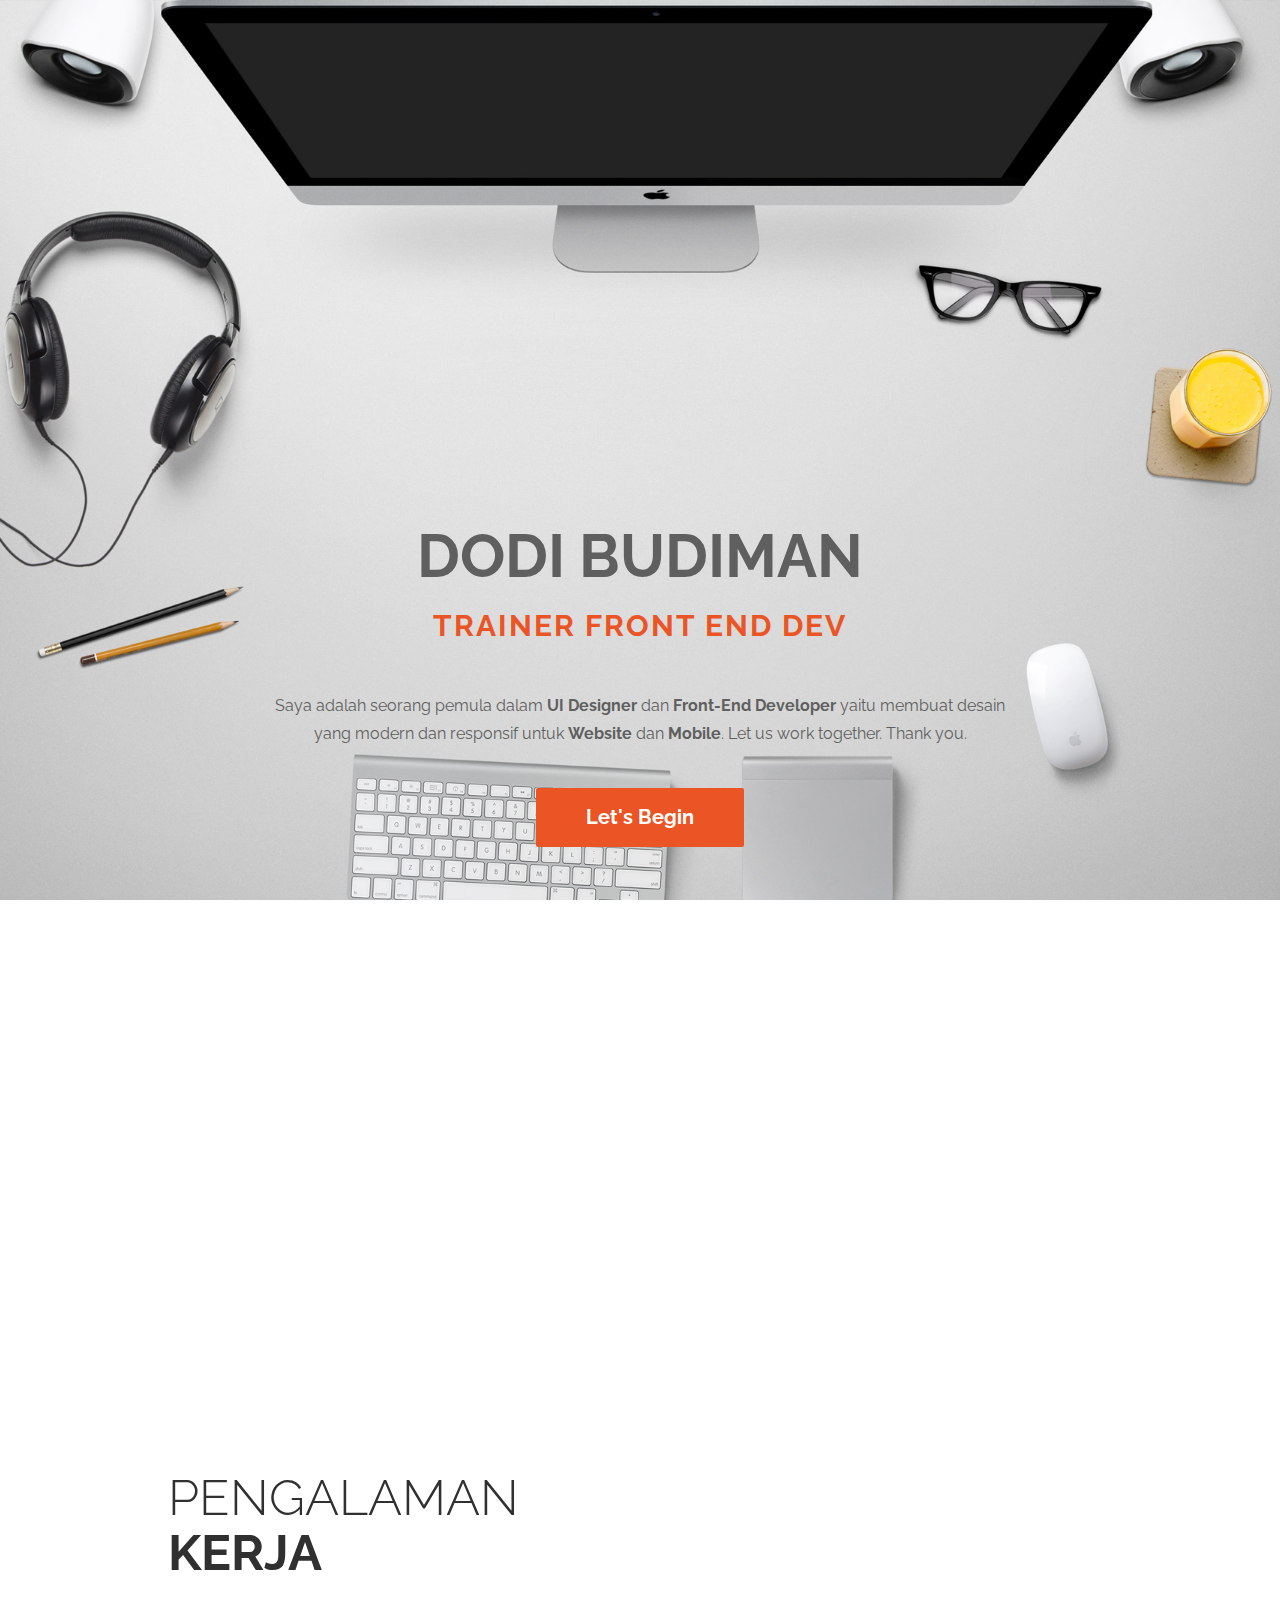
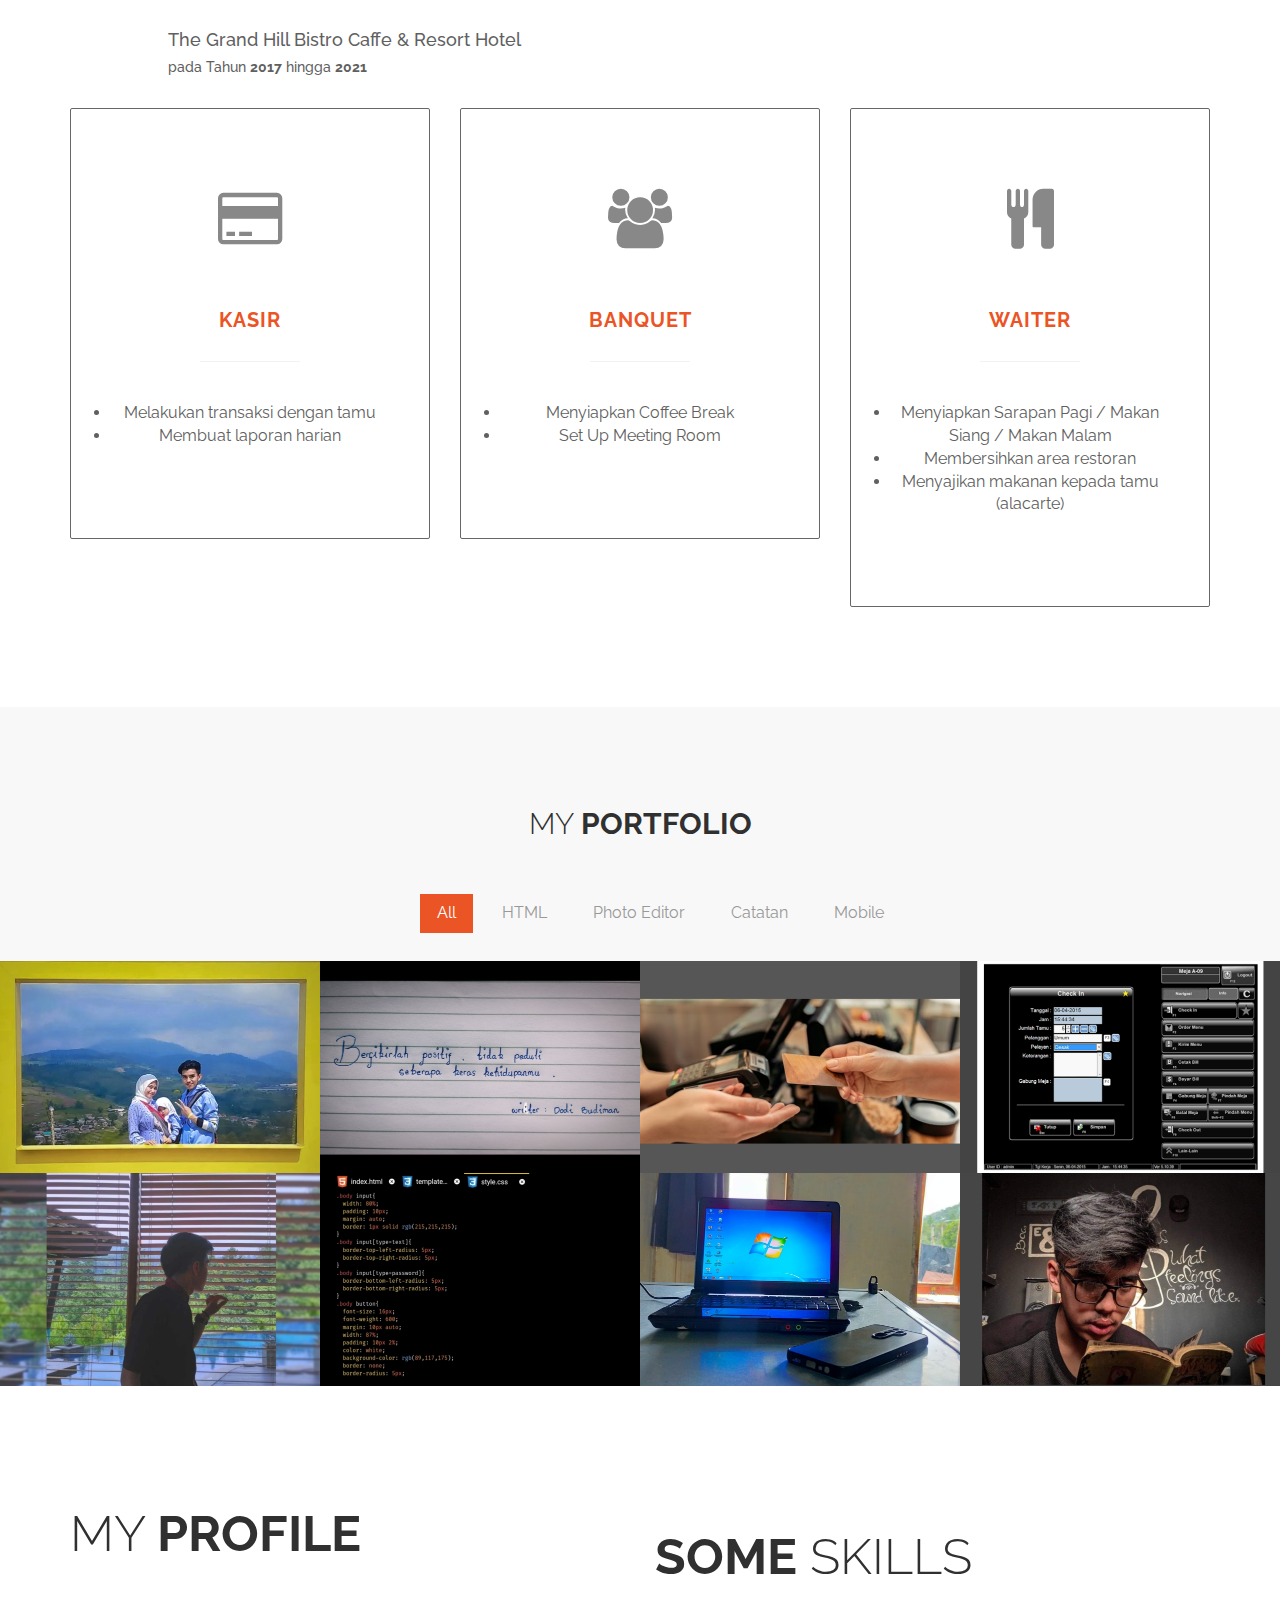
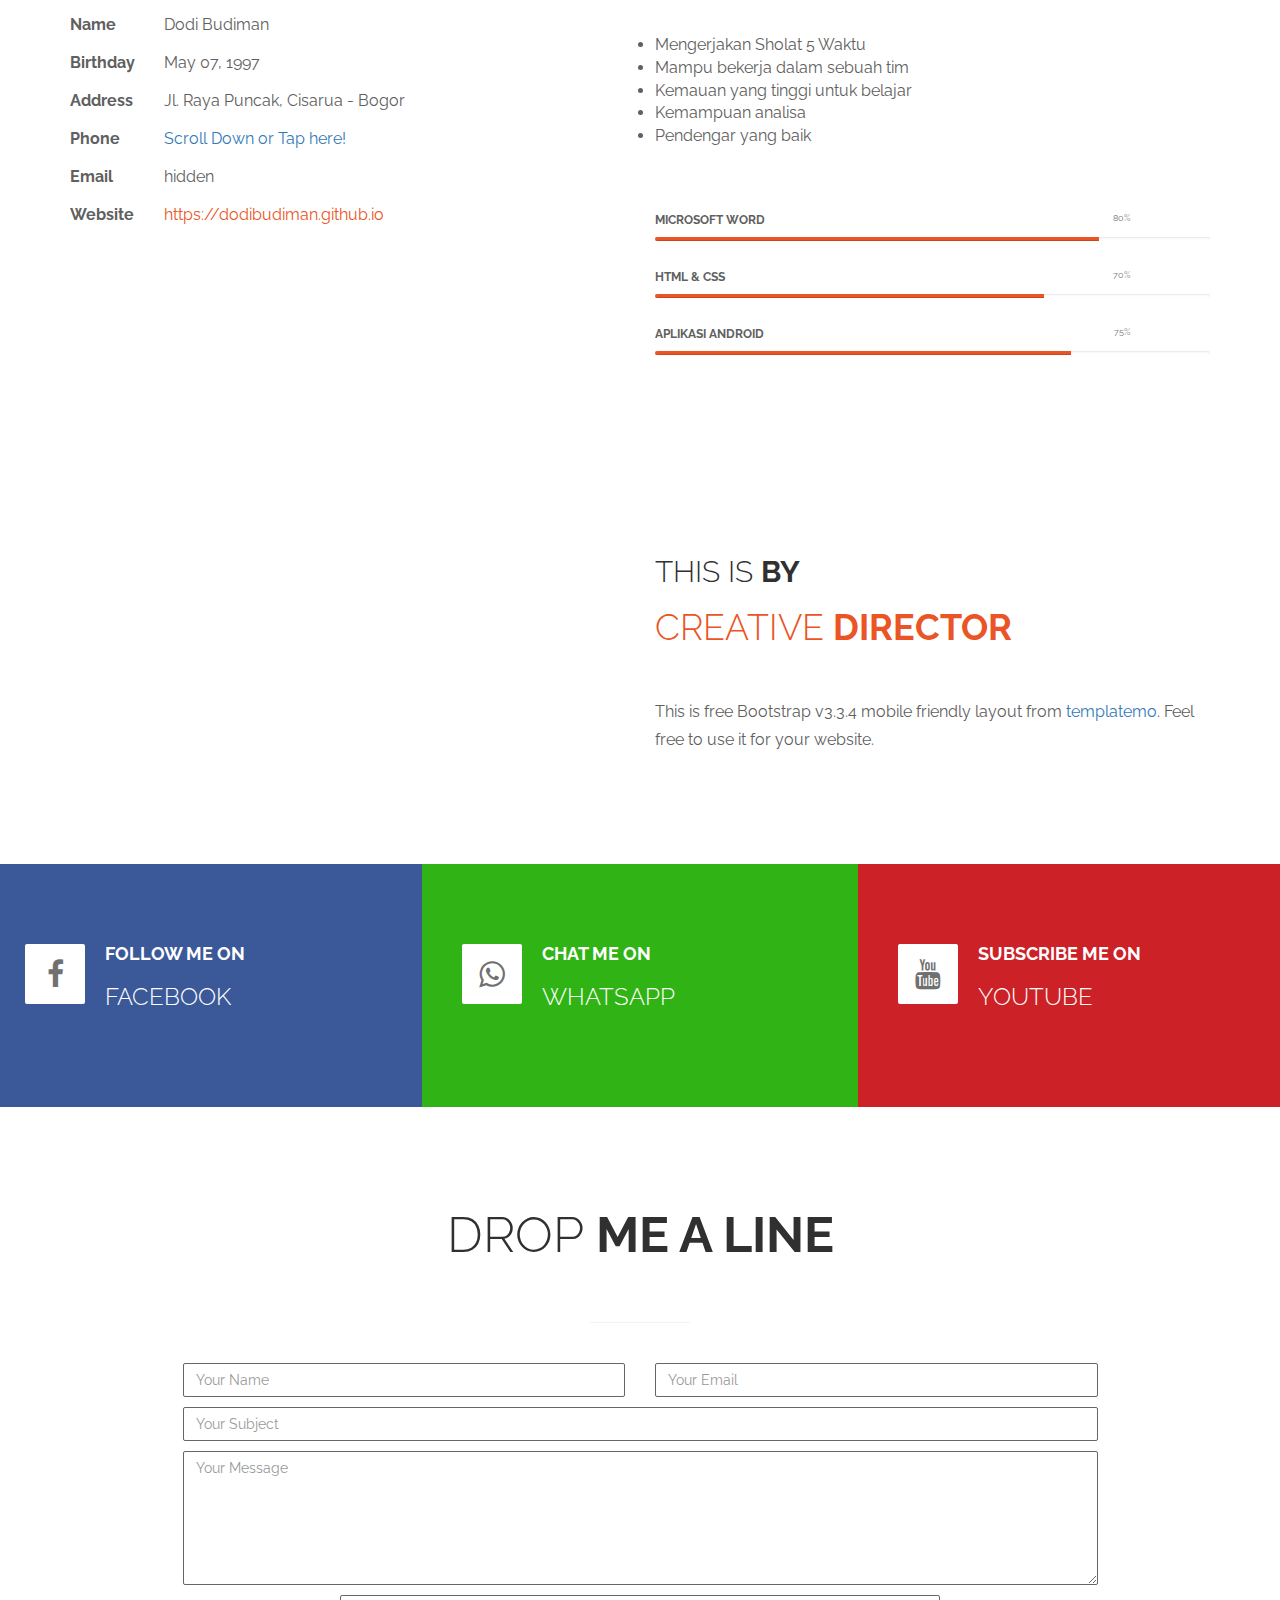
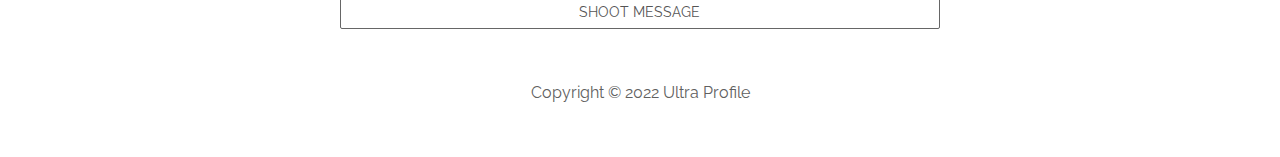
<file: index.html>
<!DOCTYPE html>
<html lang="en">
<head>
	<meta charset="utf-8">
	<meta http-equiv="X-UA-Compatible" content="IE=Edge">
	<meta name="viewport" content="width=device-width, initial-scale=1">
	<meta name="keywords" content="">
	<meta name="description" content="">
	<!-- SITE TITLE -->
	<title>CV for Dodi Budiman</title>

	<!-- STYLESHEETS -->
	<link rel="stylesheet" href="css/bootstrap.min.css">
	<link rel="stylesheet" href="css/font-awesome.min.css">
	<link rel="stylesheet" href="css/templatemo-style.css">
	<link href='//fonts.googleapis.com/css?family=Raleway:400,300,600,700' rel='stylesheet' type='text/css'>
<!-- 

Ultra Profile

https://templatemo.com/tm-464-ultra-profile

-->
</head>
<body data-spy="scroll" data-target="#rock-navigation">
	<!-- START NAVIGATION -->
	<div class="navbar navbar-default bs-dos-nav navbar-fixed-top sticky-navigation" role="navigation">
		<div class="container">

			<div class="navbar-header">
				<button class="navbar-toggle" data-toggle="collapse" data-target="#rock-navigation">
					<span class="icon icon-bar"></span>
					<span class="icon icon-bar"></span>
					<span class="icon icon-bar"></span>
				</button>
				<a href="#" class="navbar-brand">Dodi Budiman</a>
			</div>
			<nav class="collapse navbar-collapse" id="rock-navigation">
				<ul class="nav navbar-nav navbar-right main-navigation text-uppercase">
					<li><a href="#home" class="smoothScroll">Home</a></li>
					<li><a href="#work" class="smoothScroll">Pengalaman Kerja</a></li>
					<li><a href="#portfolio" class="smoothScroll">Portfolio</a></li>
					<li><a href="#resume" class="smoothScroll">Resume</a></li>
					<li><a href="#about" class="smoothScroll">About</a></li>
					<li><a href="#contact" class="smoothScroll">Contact</a></li>
				</ul>
			</nav>

		</div>
	</div>
	<!-- END NAVIGATION -->

	<!-- START HOME -->
	<section id="home" class="templatemo-home">
		<div class="container">
			<div class="row">
				<div class="col-md-2 col-sm-1"></div>
				<div class="col-md-8 col-sm-10">
					<h1 class="tm-home-title"><strong>Dodi Budiman</strong></h1>
					<h2 class="tm-home-subtitle">Trainer Front End Dev</h2>
					<p>Saya adalah seorang pemula dalam <strong>UI Designer</strong> dan <strong>Front-End Developer</strong> yaitu membuat desain yang modern dan responsif untuk <strong>Website</strong> dan <strong>Mobile</strong>. Let us work together. Thank you.</p>
					<a href="#work" class="btn btn-default smoothScroll tm-view-more-btn">Let's Begin</a>
				</div>
				<div class="col-md-2 col-sm-1"></div>
			</div>
		</div>
	</section>
	<!-- END HOME -->

	<!-- START work -->
	<section id="work" class="tm-padding-top-bottom-100">
		<div class="container">
			<div class="row">
				<div class="col-md-offset-1 col-md-11">
					<h2 class="title">Pengalaman<br><strong>Kerja</strong></h2>
					<h4>The Grand Hill Bistro Caffe & Resort Hotel</h4>
					<h5>pada Tahun <strong>2017</strong> hingga <strong>2021</strong></h5>
					<br />
				</div>
				<div class="col-md-4 col-sm-4">
					<div class="work-wrapper">
						<i class="fa fa-credit-card"></i>
						<h3 class="text-uppercase tm-work-h3">Kasir</h3>
						<hr>
						<p>
						  <li>Melakukan transaksi dengan tamu</li>
						  <li>Membuat laporan harian</li>
						</p>
					</div>
				</div>
				<div class="col-md-4 col-sm-4">
					<div class="work-wrapper">
						<i class="fa fa-group"></i>
						<h3 class="text-uppercase tm-work-h3">Banquet</h3>
						<hr>
						<p>
						  <li>Menyiapkan Coffee Break</li>
						  <li>Set Up Meeting Room</li>
						</p>
					</div>
				</div>
				<div class="col-md-4 col-sm-4">
					<div class="work-wrapper">
						<i class="fa fa-cutlery"></i>
						<h3 class="text-uppercase tm-work-h3">Waiter</h3>
						<hr>
						<p>
						  <li>Menyiapkan Sarapan Pagi / Makan Siang / Makan Malam</li>
						  <li>Membersihkan area restoran</li>
						  <li>Menyajikan makanan kepada tamu (alacarte)</li>
						</p>
					</div>
				</div>
			</div>
		</div>
	</section>
	<!-- END work -->

	<!-- START PORTFOLIO -->
	<section id="portfolio" class="tm-portfolio">
		<div class="container">
			<div class="row">
				<div class="col-md-12 wow bounce">
					<div class="title">
						<h2 class="tm-portfolio-title">My <strong>Portfolio</strong></h2>
					</div>

					<!-- START ISO SECTION -->
					<div class="iso-section">
						<ul class="filter-wrapper clearfix">
							<li><a href="#" class="opc-main-bg selected" data-filter="*">All</a></li>
							<li><a href="#" class="opc-main-bg" data-filter=".html">HTML</a></li>
							<li><a href="#" class="opc-main-bg" data-filter=".photoshop">Photo Editor</a></li>
							<li><a href="#" class="opc-main-bg" data-filter=".wordpress">Catatan</a></li>
							<li><a href="#" class="opc-main-bg" data-filter=".mobile">Mobile</a></li>
						</ul>
						<div class="iso-box-section">
							<div class="iso-box-wrapper col4-iso-box">
								<div class="iso-box html photoshop wordpress mobile col-md-3 col-sm-3 col-xs-12">
									<div class="portfolio-thumb">
										<img src="images/1.jpg" class="fluid-img" alt="portfolio img">
										<div class="portfolio-overlay">
											<h3 class="portfolio-item-title">My Wife & My Child</h3>
											<p>Visit the park</p>
										</div>
									</div>
								</div>
								<div class="iso-box html wordpress mobile col-md-3 col-sm-3 col-xs-12">
									<div class="portfolio-thumb">
										<img src="images/2.jpg" class="fluid-img" alt="portfolio img">
										<div class="portfolio-overlay">
											<h3 class="portfolio-item-title">My Notes</h3>
											<p>Notes of inspiration</p>
										</div>
									</div>
								</div>
								<div class="iso-box wordpress col-md-3 col-sm-3 col-xs-12">
									<div class="portfolio-thumb">
										<img src="images/3.jpg" class="fluid-img" alt="portfolio img">
										<div class="portfolio-overlay">
											<h3 class="portfolio-item-title">My Work</h3>
											<p>Make transactions with guests</p>
										</div>
									</div>
								</div>
								<div class="iso-box html mobile col-md-3 col-sm-3 col-xs-12">
									<div class="portfolio-thumb">
										<img src="images/4.jpg" class="fluid-img" alt="portfolio img">
										<div class="portfolio-overlay">
											<h3 class="portfolio-item-title">My Work</h3>
											<p>Guest order</p>
										</div>
									</div>
								</div>
								<div class="iso-box wordpress col-md-3 col-sm-3 col-xs-12">
									<div class="portfolio-thumb">
										<img src="images/5.jpg" class="fluid-img" alt="portfolio img">
										<div class="portfolio-overlay">
											<h3 class="portfolio-item-title">Banquet Work</h3>
											<p>Cleaning the Meeting Room</p>
										</div>
									</div>
								</div>
								<div class="iso-box html photoshop col-md-3 col-sm-3 col-xs-12">
									<div class="portfolio-thumb">
										<img src="images/6.jpg" class="fluid-img" alt="portfolio img">
										<div class="portfolio-overlay">
											<h3 class="portfolio-item-title">My Coding</h3>
											<p>Study in spare time</p>
										</div>
									</div>
								</div>
								<div class="iso-box photoshop col-md-3 col-sm-3 col-xs-12">
									<div class="portfolio-thumb">
										<img src="images/7.jpg" class="fluid-img" alt="portfolio img">
										<div class="portfolio-overlay">
											<h3 class="portfolio-item-title">My simple Laptop</h3>
											<p>For save all</p>
										</div>
									</div>
								</div>
								<div class="iso-box wordpress col-md-3 col-sm-3 col-xs-12">
									<div class="portfolio-thumb">
										<img src="images/8.jpg" class="fluid-img" alt="portfolio img">
										<div class="portfolio-overlay">
											<h3 class="portfolio-item-title">Read a Book</h3>
											<p>It's my hobbies</p>
										</div>
									</div>
								</div>
							</div>
						</div>
					</div>
				</div>
			</div>
		</div>
	</section>
	<!-- END PORTFOLIO -->

	<!-- START RESUME -->
	<section id="resume" class="tm-padding-top-bottom-100">
		<div class="container">
			<div class="row">
				<div class="col-md-6 col-sm-6">					
					<h2 class="title">My <strong>Profile</strong></h2>
					<p><span class="tm-info-label">Name</span> Dodi Budiman</p>
					<p><span class="tm-info-label">Birthday</span> May 07, 1997</p>
					<p><span class="tm-info-label">Address</span> Jl. Raya Puncak, Cisarua - Bogor</p>
					<p><span class="tm-info-label">Phone</span><a href="#social" class="smoothScroll"> Scroll Down or Tap here!</a></p>
					<p><span class="tm-info-label">Email</span> hidden</p>
					<p><span class="tm-info-label">Website</span> <a href="#" class="tm-red-text">https://dodibudiman.github.io</a></p>
				</div>
					<br />
				<div class="col-md-6 col-sm-6">
					<h2 class="title"><strong>Some</strong> Skills</h2>
					<li>Mengerjakan Sholat 5 Waktu</li>
					<li>Mampu bekerja dalam sebuah tim</li>
					<li>Kemauan yang tinggi untuk belajar</li>
					<li>Kemampuan analisa</li>
					<li>Pendengar yang baik</li>
					<br />
					<br />
					<h4 class="tm-progress-label">Microsoft Word <small class="progress-percent-small">80%</small></h4>
					<div class="progress tm-progress">
						<div class="progress-bar progress-bar-danger" role="progressbar" aria-valuenow="80" aria-valuemin="0" aria-valuemax="100" style="width: 80%;"></div>
					</div>
					<h4 class="tm-progress-label">HTML & CSS <small class="progress-percent-small">70%</small></h4>
					<div class="progress tm-progress">
						<div class="progress-bar progress-bar-danger" role="progressbar" aria-valuenow="70" aria-valuemin="0" aria-valuemax="100" style="width: 70%;"></div>
					</div>
					<h4 class="tm-progress-label">Aplikasi Android <small class="progress-percent-small">75%</small></h4>
					<div class="progress tm-progress">
						<div class="progress-bar progress-bar-danger" role="progressbar" aria-valuenow="75" aria-valuemin="0" aria-valuemax="100" style="width: 75%;"></div>
					</div>
				</div>
			</div>
		</div>
	</section>
	<!-- END RESUME -->

	<!-- START ABOUT -->
	<section id="about" class="tm-about">
		<div class="container">
			<div class="row">
				<div class="col-md-offset-6 col-md-6 col-sm-offset-6 col-sm-7">
					<div class="title">
						<h2>This is <strong>By</strong></h2>
						<h1 class="tm-red-text">Creative <strong>Director</strong></h1>
					</div>
					<p>This is free Bootstrap v3.3.4 mobile friendly layout from <a rel="nofollow" href="https://templatemo.com">templatemo</a>. Feel free to use it for your website.</p>
				</div>
			</div>
		</div>
	</section>
	<!-- END ABOUT -->

	<!-- START SOCIAL -->
	<section id="social" class="tm-social">
		<div class="container">
			<div class="row">
				<div class="col-md-4 col-sm-4 wow rotateInUpLeft" data-wow-delay="0.3s">
					<div class="media facebook">
						<a href="https://m.facebook.com/dodibudiman.id">
							<div class="media-object pull-left">
								<i class="fa fa-facebook"></i>
							</div>
							<div class="media-body">
								<h4 class="media-heading tm-social-title">Follow me on</h4>
								<h3>Facebook</h3>
							</div>
						</a>
					</div>
				</div>
				<div class="col-md-4 col-sm-4 wow rotateInUpLeft" data-wow-delay="0.6s">
					<div class="media whatsapp">
						<a href="https://api.whatsapp.com/send/?phone=6289655446630&text=Jobs&type=phone_number&app_absent=0">
							<div class="media-object pull-left">
								<i class="fa fa-whatsapp"></i>
							</div>
							<div class="media-body">
								<h4 class="media-heading tm-social-title">Chat me on</h4>
								<h3>Whatsapp</h3>
							</div>
						</a>
					</div>
				</div>
				<div class="col-md-4 col-sm-4 wow rotateInUpLeft" data-wow-delay="0.9s">
					<div class="media youtube">
						<a href="https://dodibudiman.github.io/404.html">
							<div class="media-object pull-left">
								<i class="fa fa-youtube"></i>
							</div>
							<div class="media-body">
								<h4 class="media-heading tm-social-title">Subscribe me on</h4>
								<h3>Youtube</h3>
							</div>
						</a>
					</div>
				</div>
			</div>
		</div>
	</section>
	<!-- END SOCIAL -->

	<!-- START CONTACT -->
	<section id="contact" class="tm-contact">
		<div class="container">
			<div class="row">
				<div class="col-md-12">					
					<h2 class="title">Drop <strong>me a line</strong></h2>
					<hr>					
				</div>
				<div class="col-md-1 col-sm-1"></div>
				<div class="col-md-10 col-sm-10">
					<form action="#" method="post">
						<div class="col-md-6 col-sm-6">
							<input class="form-control" type="text" placeholder="Your Name">
						</div>
						<div class="col-md-6 col-sm-6">
							<input class="form-control" type="email" placeholder="Your Email">
						</div>
						<div class="col-md-12 col-sm-12">
							<input class="form-control" type="text" placeholder="Your Subject">
							<textarea class="form-control" placeholder="Your Message" rows="6"></textarea>
						</div>
						<div class="col-md-offset-2 col-md-8 col-sm-offset-2 col-sm-8">
							<input class="form-control" type="submit" value="SHOOT MESSAGE">
						</div>
					</form>
				</div>
				<div class="col-md-1 col-sm-1"></div>
				<div class="col-md-12 col-sm-12">
					<p>Copyright &copy; 2022 Ultra Profile</p>
				</div>
			</div>
		</div>
	</section>
	<!-- END CONTACT -->
	<script src="js/jquery.js"></script>
	<script src="js/bootstrap.min.js"></script>
	<script src="js/smoothscroll.js"></script>
	<script src="js/jquery.nav.js"></script>
	<script src="js/isotope.js"></script>
	<script src="js/imagesloaded.min.js"></script>
	<script src="js/custom.js"></script>
</body>
</html>
</file>
<file: css/templatemo-style.css>
/*

Ultra Profile

https://templatemo.com/tm-464-ultra-profile

*/

body {
  background: #ffffff;
  font-family: 'Raleway', sans-serif;
  font-size: 16px;
  color: #606060;
  position: relative;
}
html, body {
  width: 100%;
  overflow-x: hidden;
}
h1,h2,h3 { font-weight: 300; }
p { line-height: 28px; }
hr {
  border-color: #f2f2f2;
  width: 100px;
  margin-bottom: 40px;
}
.title {
  color: #303030;
  font-size: 50px;
  padding-bottom: 40px;
  text-transform: uppercase;
}

/* START NAVIGATION */
.sticky-navigation { opacity: 0; }
.navbar-default {
  background: #fff;
  border: none;
  -webkit-box-shadow: 0 2px 8px 0 rgba(50, 50, 50, 0.08);
          box-shadow: 0 2px 8px 0 rgba(50, 50, 50, 0.08);
  margin: 0;
  padding: 0;
}
.navbar-default .navbar-brand {
  color: #212227;
  font-weight: bold;
  font-size: 30px;
  line-height: 45px;
  padding: 10px 0 0 12px;
}
.navbar-default .navbar-nav li a {
  color: #202020;
  font-size: 13px;
  font-weight: bold;
  line-height: 45px;
  letter-spacing: 1px;
}
.navbar-default .navbar-nav li a:hover { color: #eb5424; }
.navbar-default .navbar-nav > li > a:hover,
.navbar-default .navbar-nav > li > a:focus {
  color: #eb5424;
  background-color: transparent;
}
.navbar-default .navbar-nav > .active > a,
.navbar-default .navbar-nav > .active > a:hover,
.navbar-default .navbar-nav > .active > a:focus {
  color: #eb5424;
  background-color: transparent;
}
.navbar-default .navbar-toggle {
  border: none;
  padding-top: 10px;
}
.navbar-default .navbar-toggle .icon-bar {
  background: #eb5424;
  border-color: transparent;
}
.navbar-default .navbar-toggle:hover,
.navbar-default .navbar-toggle:focus { background-color: transparent }
/* END NAVIGATION */

/* START HOME */
.templatemo-home {
  background: url('../images/home-bg.jpg');
  background-size: cover;
  background-attachment: fixed;
  background-position: center center;
  color: #5f5f5f;
  display: -webkit-box;
  display: -webkit-flex;
  display: -ms-flexbox;
  display: flex;
  -webkit-box-align: center;
  -webkit-align-items: center;
      -ms-flex-align: center;
          align-items: center;
  text-align: center;  
  height: 150vh;
}
.tm-home-title,
 .tm-home-subtitle {
  text-transform: uppercase;
 }
.tm-home-title { font-size: 60px; }
.tm-home-subtitle {
  color: #eb5424;
  font-weight: bold;
  padding-bottom: 40px;
  letter-spacing: 2px;
}
.tm-view-more-btn {
  background: #eb5424;
  color: #ffffff;
  border: none;
  border-radius: 2px;
  font-size: 20px;
  font-weight: 700;
  margin-top: 30px;
  padding: 15px 50px;
  -webkit-transition: all 0.6s ease-in;
          transition: all 0.6s ease-in;
}
.tm-view-more-btn:hover {
  background: #ffffff;
  color: #eb5424;
}
/* END HOME */

/* START WORK */
.tm-padding-top-bottom-100 {
  padding-top: 100px;
  padding-bottom: 100px;
}
.tm-work-h3 {
  color: #eb5424;
  font-size: 20px;
  font-weight: bold;
  letter-spacing: 1px;
  padding-bottom: 10px;
}
.work-wrapper {
  border: 1px solid #666;
  border-radius: 2px;
  text-align: center;
  padding: 80px 40px 80px 40px;
  -webkit-transition: all 0.6s ease-in;
          transition: all 0.6s ease-in;
}
.work-wrapper:hover { border-color: #eb5424; }
.work-wrapper .fa {
  color: #888888;
  font-size: 60px;
  padding-bottom: 40px;
}
/* END WORK */

/* START PORTFOLIO */
.tm-portfolio {
  background: #f8f8f8;
  padding-top: 80px;
}
.tm-portfolio .container {
  width: 100%;
  padding: 0;
  margin: 0;
}
.tm-portfolio .col-md-3,
 .tm-portfolio .col-sm-3 {
  padding: 0;
  margin: 0;
}
.tm-portfolio-title {
  text-align: center;
  text-transform: uppercase;
}
.portfolio-item-title {
  font-weight: bold;
  margin-top: 10px;
  text-transform: uppercase;
}
.portfolio-thumb {
  overflow: hidden;
  margin: 0;
  position: relative;
}
.portfolio-overlay {
  display: -webkit-box;
  display: -webkit-flex;
  display: -ms-flexbox;
  display: flex;
  -webkit-box-orient: vertical;
  -webkit-box-direction: normal;
  -webkit-flex-direction: column;
      -ms-flex-direction: column;
          flex-direction: column;
  -webkit-box-pack: center;
  -webkit-justify-content: center;
      -ms-flex-pack: center;
          justify-content: center;
  background: #eb5424;
  color: #ffffff;
  top: 0;
  right: 0;
  left: 0;
  bottom: 0;
  width: 100%;
  height: 100%;  
  padding: 0 40px;
  text-align: center;
  position: absolute;
  opacity: 0;
  transition: all 0.4s ease-in-out;
  -webkit-transition: all 0.4s ease-in-out;
  -moz-transition: all 0.4s ease-in-out;
  -ms-transition: all 0.4s ease-in-out;
}
.portfolio-thumb:hover .portfolio-overlay {
  opacity: 0.8;  
  -webkit-transform: scale(1.0);
  -ms-transform: scale(1.0);
  transform: scale(1.0);
}
.portfolio-overlay .fa {
  border: 1px solid #666;
  border-radius: 0;
  color: #666;
  width: 40px;
  height: 40px;
  line-height: 40px;
  text-align: center;
  text-decoration: none;
  margin-right: 6px;
  margin-bottom: 10px;
}

/* FILTER CSS */
.filter-wrapper {
  width: 100%;
  margin: 0 0 24px 0;
  overflow: hidden;
  text-align: center;
}
.filter-wrapper li {
  display: inline-block;
  margin: 4px;
}
.filter-wrapper li a {
  color: #999999;
  padding: 8px 17px;
  display: block;
  text-decoration: none;
  transition: all 0.4s ease-in-out;
  -webkit-transition: all 0.4s ease-in-out;
  -moz-transition: all 0.4s ease-in-out;
  -ms-transition: all 0.4s ease-in-out;
}
.filter-wrapper li a:focus,
 .filter-wrapper li a:hover,
 .filter-wrapper li a.selected {
  background: #eb5424;
  border-color: transparent;
  color: #ffffff;
}

/* ISOTOPE BOX CSS */
.iso-box-section { width: 100%; }
.iso-box-wrapper {
  width: 100%;
  padding: 0;
  clear: both;
  position: relative;
}
.iso-box {
  position: relative;
  min-height: 50px;
  float: left;
  overflow: hidden;
  margin-bottom: 20px;
}
.iso-box > a {
  display: block;
  width: 100%;
  height: 100%;
  overflow: hidden;
}
.iso-box > a {
  display: block;
  width: 100%;
  height: 100%;
  overflow: hidden;
}
.fluid-img {
  width: 100%;
  display: block;
  height: auto;
}
/* END PORTFOLIO */

/* START RESUME */
.tm-red-text { color: #eb5424; }
.tm-info-label {
  font-weight: bold;
  display: inline-block;
  width: 90px;
}
.tm-progress {
  background: #fff;
  border-radius: 2px;
  height: 4px;
}
.progress-bar-danger { background: #eb5424; }
.tm-progress-label {
  font-size: 12px;
  font-weight: bold;
  padding-top: 10px;
  text-transform: uppercase;
}
.progress-percent-small {
  display: block;
  float: right;
  padding-right: 80px;
}
/* END RESUME */

/* START ABOUT */
.tm-about {
  background: url('../images/about-bg.jpg');
  background-size: cover;
  background-attachment: fixed;
  background-position: center center;
  padding-top: 60px;
  padding-bottom: 100px;
}
/* END ABOUT */

/* START SOCIAL */
.tm-social {
  text-transform: uppercase;
}
.tm-social .container {
  width: 100%;
  padding: 0;
  margin: 0;
}
.tm-social .col-md-4 {
  padding: 0;
  margin: 0;
}
.facebook:hover,
.whatsapp:hover,
.youtube:hover {
  background: #202020;
}
.facebook { background: #3b5998; }
.whatsapp { background:#30b314; }
.youtube { background: #cc2127; }
.media {
  padding: 80px 40px 80px 40px;
  -webkit-transition: all 0.6s ease-in;
          transition: all 0.6s ease-in;
}
.tm-social a {
  color: #ffffff;
  display: inline-block;
  text-decoration: none;
}
.tm-social .media .fa {
  background: #ffffff;
  border-radius: 2px;
  color: #707070;
  font-size: 30px;
  width: 60px;
  height: 60px;
  line-height: 60px;
  text-align: center;
  margin-right: 20px;
}
.tm-social-title {
  font-family: 'Raleway', sans-serif;
  font-weight: bold;
}
/* END SOCIAL */

/* START CONTACT */
.tm-contact {
  text-align: center;
  padding-top: 80px;
  padding-bottom: 40px;
}
.form-control {
  background: transparent;
  border: 1px solid #666;
  border-radius: 2px;
  -webkit-box-shadow: none;
          box-shadow: none;
  margin-bottom: 10px;
  -webkit-transition: all 0.6s ease-in;
          transition: all 0.6s ease-in;
}
.form-control:focus,
 .form-control:hover {
  background: #202020;
  color: #ffffff;
}
input { height: 50px; }
.tm-contact p { padding-top: 40px; }
/* END CONTACT */

@media screen and (max-device-width: 1024px){
  .templatemo-home {
    background-attachment: scroll;
  }
}

/* START MEDIA 980 */
@media screen and (max-width:980px){
  .portfolio-overlay  { padding-top: 10px; }
}
/* END MEDIA 980 */

@media screen and (max-width: 767px) {
  .tm-home-title { font-size: 40px; }
}

/* START MEDIA 360 */
@media screen and (max-width:360px){
  .navbar-default .navbar-brand {  padding-top: 2px; }
}
/* END MEDIA 360 */
</file>
